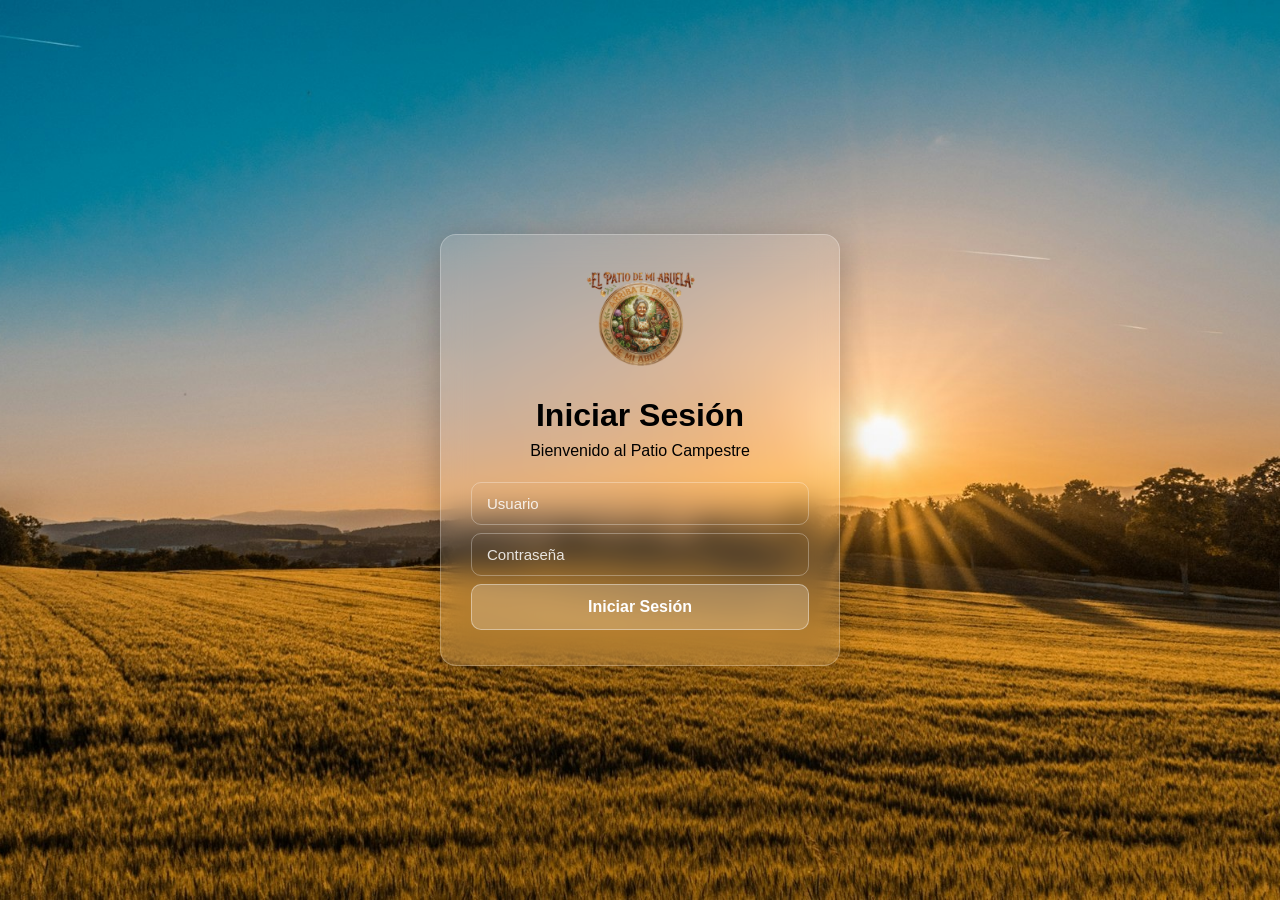
<file: index.html>
<!DOCTYPE html>
<html lang="es">
<head>
    <meta charset="UTF-8">
    <meta name="viewport" content="width=device-width, initial-scale=1.0">
    <meta http-equiv="refresh" content="0; url=pages/secure/index.html">
    <title>Patio Campestre</title>
    <script>
        window.location.href = "pages/secure/index.html";
    </script>
</head>
<body>
    <p>Cargando aplicación... Si no redirecciona automáticamente, <a href="pages/secure/index.html">haz clic aquí</a>.</p>
</body>
</html>
</file>
<file: shared/models/styles/login.css>
/* Estilos generales para toda la página */
html,
body {
    margin: 0;
    padding: 0;
    box-sizing: border-box;
}

*,
*::before,
*::after {

    box-sizing: inherit;

}

/*fin de los estilos generales para toda la página*/


/*fuente que usara el sistema segun el dispositivo que usen los usuarios*/
* {
    font-family: -apple-system, BlinkMacSystemFont, "Segoe UI", Roboto, Helvetica, Arial, sans-serif;
}

/*fin de la fuente que usara el sistema segun el dispositivo que usen los usuarios*/


/* Estilos para la página de login */
/*contene el fondo y la posición del formulario de login*/
.contenedor-login {
    min-height: 100vh;
    display: flex;
    justify-content: center;
    align-items: center;
    background-size: cover;
    background-position: center;
    background-repeat: no-repeat;
    background-image: url('../../../assets/images/fondo.jpg');
    /* Establece la imagen de fondo para la página de login */
}

/*fin del estilo del fondo*/

/* Estilos para el formulario de login */
.caja-formulario {
    background: rgba(255, 255, 255, 0.11);
    backdrop-filter: blur(14px);
    -webkit-backdrop-filter: blur(14px);
    border: 1px solid rgba(255, 255, 255, 0.25);
    border-radius: 16px;
    padding: 35px 30px;
    width: 90%;
    max-width: 400px;
    box-sizing: border-box;
    box-shadow: 0 8px 32px rgba(0, 0, 0, 0.25);
    display: flex;
    flex-direction: column;
    align-items: center;
    gap: 8px;
}

.titulo-login {
    margin-bottom: 0;

}

.subtitulo-login {
    margin-top: 0;
    margin-bottom: 14px
}

/*estilos para hacer legible el placholder de los campos de datos*/
.campo-usuario::placeholder,
.campo-password::placeholder {
    color: rgba(255, 255, 255, 0.85);
    font-weight: 500;
}

/*fin de los estilos para hacer legible el placholder de los campos de datos*/

/*estilos para la imagen del logo en el formulario de login*/
.logo-login {
    display: block;
    margin: 0 auto 2px auto;
    /* Centra la imagen  */
    max-width: 110px;
    width: 100%;
}

@keyframes rebote {

    0%,
    100% {
        transform: scale(1);
    }


    50% {
        transform: scale(1.09);
    }
}

/*efecto de rebote al hacer hover en la imagen del logo*/

.logo-login:hover {
    animation: rebote 0.4s ease;
    cursor: pointer;
}

/* Agrega la animación de rebote al hacer hover en la imagen del logo */
/*fin de los estilos para la imagen del logo en el formulario de login*/
/*fin del contendor del formulario de login*/



/*estilos para los campos de insersion de datos*/
.campo-usuario,
.campo-password {
    width: 100%;
    padding: 12px 15px;
    background: rgba(255, 255, 255, 0.0);
    border: 1px solid rgba(255, 255, 255, 0.3);
    border-radius: 10px;
    color: #fff;
    font-size: 15px;
    outline: none;
    /* Elimina el borde de enfoque predeterminado */
}



/*estilos para los campos de insersion de datos al hacer focus*/
.campo-usuario:focus,
.campo-password:focus {
    border-color: rgba(255, 255, 255, 0.6);

    background: rgba(255, 255, 255, 0.14);
}

/*fin de los estilos para los campos de insersion de datos al hacer focus*/

/*fin de los estilos para los campos de insersion de datos*/


/*estilos para el boton de iniciar sesion*/
.btn-entrar {
    width: 100%;
    padding: 13px;
    background: rgba(255, 255, 255, 0.2);
    border: 1px solid rgba(255, 255, 255, 0.4);
    border-radius: 10px;
    color: #fff;
    font-size: 16px;
    font-weight: 600;
    /* Cambia el peso de la fuente para hacerla más llamativa */
    cursor: pointer;
    transition: all 0.3s ease;
    /* Agrega una transición suave para el efecto hover */
}

.btn-entrar:hover {
    background: rgba(255, 255, 255, 0.35);
    /* Cambia el fondo al hacer hover */
    transform: translateY(-2px);
    /* Agrega un efecto de elevación al hacer hover */
}


/*estilos para el mensaje de error al iniciar sesion*/
.mensaje-error {
    display: none;
    /* Oculta el mensaje de error por defecto */
    text-align: center;
    font-size: 13px;
    margin-bottom: 14px;
    background: rgba(255, 80, 80, 0.12);
    /* Fondo rojo claro para el mensaje de error */
    border: 1px solid rgba(255, 100, 100, 0.25);
    border-radius: 8px;
    padding: 9px 12px;
    color: #ffeaea;
    /* Color del texto para el mensaje de error */
}

/*fin de los estilos para el mensaje de error al iniciar sesion*/

/*metodos responsive para el formulario de login*/
/*ajustes para pantallas pequeñas*/
@media (max-width: 480px) {
    .caja-formulario {
        padding: 24px 18px;
        width: 94%;
        max-width: 360px;
    }

    .logo-login {
        max-width: 85px;
        margin-bottom: 4px;
    }

    .titulo-login {
        font-size: 22px;
        margin-bottom: 4px;
    }

    .subtitulo-login {
        font-size: 14px;
        margin-bottom: 12px;
    }

    .campo-usuario,
    .campo-password,
    .btn-entrar {
        padding: 11px 14px;
        font-size: 14px;
    }
}

/*fin de los ajustes para pantallas pequeñas*/

/*tablets*/
@media (min-width: 768px) and (max-width: 1024px) {
    .caja-formulario {
        max-width: 380;
        padding: 32px 28px;
    }

    .logo-login {
        max-width: 95px;
    }
}

/*fin de los ajustes para tablets*/

/*escritorios*/
@media (min-width: 1025px) {
    .caja-formulario {
        max-width: 420;
    }
}

/*fin de los ajustes para escritorios*/
</file>
<file: shared/models/styles/menu.css>
/* =========================================
   BASE
   ========================================= */
* {
    font-family: -apple-system, BlinkMacSystemFont, "Segoe UI", Roboto, Helvetica, Arial, sans-serif;
    box-sizing: border-box;
    /* ← CRÍTICO: que padding no rompa tamaños */
}

body {
    margin: 0;
    padding: 0;
    background: url('../../../assets/images/fondo.jpg') center/cover no-repeat;
    height: 100dvh;
    display: flex;
    width: 100%;
    overflow: hidden;
    /* ← evita scroll en el body */
}

/* =========================================
   PANEL LATERAL
   ========================================= */
.panel-navegacion {
    width: 80px;
    min-width: 80px;
    /* ← no se encoge */
    z-index: 100;
    background: rgba(20, 20, 20, 0.25);
    backdrop-filter: blur(16px);
    -webkit-backdrop-filter: blur(16px);
    border-right: 1px solid rgba(255, 255, 255, 0.12);
    display: flex;
    flex-direction: column;
    justify-content: space-between;
    padding-top: 16px;
    padding-bottom: 16px;
    height: 100%;
}

.lista-iconos {
    display: flex;
    flex-direction: column;
    align-items: center;
    gap: 24px;
    width: 100%;
}

.icono-nav {
    text-decoration: none;
    color: #fff;
    display: flex;
    flex-direction: column;
    align-items: center;
    gap: 6px;
    padding: 10px 0;
    border-radius: 12px;
    transition: background 0.2s ease;
    cursor: pointer;
    width: 100%;
}

.logo-panel {
    display: block;
    max-width: 62px;
    width: 100%;
    margin: 0 auto 30px auto;
}

.img-icono {
    width: 28px;
    height: 28px;
    object-fit: contain;
}

.texto-icono {
    font-size: 11px;
    color: rgba(255, 255, 255, 0.85);
    text-align: center;
    margin: 0;
}

.icono-nav:hover {
    background: rgba(255, 255, 255, 0.12);
    animation: rebote-icono 0.35s ease;
}

.logo-panel:hover {
    animation: rebote-icono 0.4s ease;
    cursor: pointer;
}

@keyframes rebote-icono {

    0%,
    100% {
        transform: scale(1);
    }

    50% {
        transform: scale(1.06);
    }
}

/* =========================================
   ÁREA PRINCIPAL
   ========================================= */
.area-principal {
    flex: 1;
    /* ocupa todo el ancho restante */
    min-width: 0;
    /* ← evita desbordamiento flex */
    height: 100dvh;
    /* ← altura completa */
    display: flex;
    flex-direction: column;
    padding: 20px;
    overflow: hidden;
    /* ← el scroll lo maneja cada módulo interno */
}

/* =========================================
   CABECERA
   ========================================= */
.cabecera-menu {
    display: flex;
    justify-content: space-between;
    align-items: center;
    background: rgba(20, 20, 20, 0.30);
    backdrop-filter: blur(12px);
    -webkit-backdrop-filter: blur(12px);
    border-bottom: 1px solid rgba(255, 255, 255, 0.15);
    padding: 16px 24px;
    border-radius: 12px;
    margin-bottom: 20px;
    flex-shrink: 0;
}

.titulo-restaurante {
    color: #fff;
    font-size: 22px;
    font-weight: 600;
    margin: 0;
}

.buscador-header {
    display: flex;
    gap: 8px;
    align-items: center;
}

.campo-buscador {
    background: rgba(0, 0, 0, 0.25);
    border: 1px solid rgba(255, 255, 255, 0.2);
    border-radius: 50px;
    padding: 8px 18px;
    color: #fff;
    font-size: 13px;
    outline: none;
    width: 220px;
    transition: border-color 0.2s;
}

.campo-buscador::placeholder {
    color: rgba(255, 255, 255, 0.5);
}

.campo-buscador:focus {
    border-color: #ff9b6b;
}

.select-buscador {
    background: rgba(0, 0, 0, 0.25);
    border: 1px solid rgba(255, 255, 255, 0.2);
    border-radius: 50px;
    padding: 8px 14px;
    color: #fff;
    font-size: 13px;
    outline: none;
    cursor: pointer;
}

.select-buscador option {
    background: #222;
    color: #fff;
}

/* =========================================
   LAYOUT MENU  (el contenedor que faltaba anclar)
   ========================================= */
.layout-menu {
    display: flex;
    flex-direction: column;
    gap: 16px;
    flex: 1;
    /* ← ocupa TODO el alto restante tras la cabecera */
    min-height: 0;
    /* ← CRÍTICO para que flex + overflow funcionen */
    overflow: hidden;
}

/* =========================================
   MÓDULO CATEGORÍAS
   ========================================= */
.contenedor-categorias {
    background: rgba(0, 0, 0, 0.25);
    backdrop-filter: blur(15px);
    -webkit-backdrop-filter: blur(15px);
    border: 1px solid rgba(255, 255, 255, 0.1);
    border-radius: 16px;
    padding: 15px;
    flex-shrink: 0;
}

.titulo-seccion {
    color: #fff;
    margin: 0 0 10px 0;
}

.lista-categorias {
    display: flex;
    gap: 12px;
    overflow-x: auto;
    padding-bottom: 5px;
    scrollbar-width: none;
}

.lista-categorias::-webkit-scrollbar {
    display: none;
}

/* =========================================
   FILA PRINCIPAL  (productos + orden)
   ========================================= */
.fila-principal {
    display: flex;
    gap: 16px;
    flex: 1;
    /* ← ocupa el resto del alto */
    min-height: 0;
    /* ← CRÍTICO */
    overflow: hidden;
}

/* =========================================
   MÓDULO PRODUCTOS
   ========================================= */
.contenedor-productos {
    flex: 1.5;
    min-width: 0;
    background: rgba(0, 0, 0, 0.25);
    backdrop-filter: blur(15px);
    -webkit-backdrop-filter: blur(15px);
    border: 1px solid rgba(255, 255, 255, 0.1);
    border-radius: 16px;
    padding: 15px;
    display: flex;
    flex-direction: column;
    overflow: hidden;
}

.grid-productos {
    display: grid;
    grid-template-columns: repeat(auto-fill, minmax(120px, 1fr));
    gap: 12px;
    flex: 1;
    /* ← ocupa el espacio sobrante del contenedor */
    min-height: 0;
    /* ← permite scroll interno */
    overflow-y: auto;
    padding: 5px;
    margin-top: 10px;
    scrollbar-width: thin;
    scrollbar-color: rgba(255, 255, 255, 0.2) transparent;
}

/* =========================================
   MÓDULO ORDEN
   ========================================= */
.contenedor-orden {
    flex: 1;
    min-width: 220px;
    background: rgba(0, 0, 0, 0.25);
    backdrop-filter: blur(15px);
    -webkit-backdrop-filter: blur(15px);
    border: 1px solid rgba(255, 255, 255, 0.1);
    border-radius: 16px;
    padding: 15px;
    display: flex;
    flex-direction: column;
    overflow: hidden;
}

.selector-mesa-container {
    display: flex;
    align-items: center;
    gap: 10px;
    margin-bottom: 15px;
    background: rgba(0, 0, 0, 0.2);
    padding: 8px 12px;
    border-radius: 8px;
    flex-shrink: 0;
}

.selector-mesa-container label {
    color: white;
    font-size: 12px;
    font-weight: bold;
}

.select-mesa {
    background: transparent;
    border: none;
    color: #fff;
    font-size: 14px;
    font-weight: bold;
    outline: none;
    cursor: pointer;
    width: 100%;
}

.select-mesa option {
    background: #222;
    color: #fff;
}

.lista-items-orden {
    flex: 1;
    /* ← ocupa el espacio sobrante */
    min-height: 0;
    /* ← permite scroll interno */
    overflow-y: auto;
    margin-bottom: 15px;
    border-top: 1px solid rgba(255, 255, 255, 0.1);
    border-bottom: 1px solid rgba(255, 255, 255, 0.1);
    padding: 10px 0;
    color: #fff;
}

.btn-generar-orden {
    width: 100%;
    padding: 14px;
    background: linear-gradient(135deg, #ff7e5f, #feb47b);
    border: none;
    color: white;
    font-weight: bold;
    border-radius: 12px;
    cursor: pointer;
    font-size: 15px;
    box-shadow: 0 4px 15px rgba(255, 100, 50, 0.3);
    transition: transform 0.2s;
    flex-shrink: 0;
    /* ← siempre visible, no se encoge */
}

.btn-generar-orden:hover {
    transform: scale(1.02);
}

/* =========================================
   CHIPS Y CARDS
   ========================================= */
.btn-categoria,
.chip-categoria {
    background: rgba(255, 255, 255, 0.12);
    border: 1px solid rgba(255, 255, 255, 0.05);
    border-radius: 50px;
    padding: 10px 24px;
    color: #fff;
    font-size: 14px;
    font-weight: 500;
    white-space: nowrap;
    cursor: pointer;
    transition: all 0.3s ease;
}

.btn-categoria:hover,
.chip-categoria:hover {
    background: rgba(255, 100, 50, 0.6);
    transform: translateY(-2px);
}

.btn-categoria.activa,
.chip-categoria.activo {
    background: rgba(255, 100, 50, 0.9);
    box-shadow: 0 4px 12px rgba(255, 100, 50, 0.3);
    font-weight: bold;
}

.card-producto,
.tarjeta-producto {
    background: rgba(255, 255, 255, 0.08);
    border: 1px solid rgba(255, 255, 255, 0.1);
    border-radius: 12px;
    padding: 12px 10px;
    display: flex;
    flex-direction: column;
    justify-content: center;
    align-items: center;
    text-align: center;
    cursor: pointer;
    transition: all 0.3s ease;
    min-height: 80px;
    /* antes probablemente mayor */
    max-height: 100px;
    /* ← esto es lo que lo controla */
    color: #fff;
}

.card-producto:hover,
.tarjeta-producto:hover {
    background: rgba(255, 255, 255, 0.15);
    transform: translateY(-3px);
    box-shadow: 0 6px 15px rgba(0, 0, 0, 0.2);
    border-color: rgba(255, 100, 50, 0.5);
}

.card-nombre,
.nombre-producto {
    font-size: 13px;
    font-weight: 600;
    margin-bottom: 8px;
}

.card-precio,
.precio-producto {
    font-size: 15px;
    color: #ff9b6b;
    font-weight: bold;
    background: rgba(255, 155, 107, 0.15);
    padding: 4px 10px;
    border-radius: 15px;
}

/* =========================================
   ITEMS DE ORDEN
   ========================================= */
.item-orden {
    display: flex;
    align-items: center;
    justify-content: space-between;
    gap: 8px;
    padding: 8px 4px;
    border-bottom: 1px solid rgba(255, 255, 255, 0.07);
    font-size: 13px;
    color: #fff;
}

.nombre-item-orden {
    flex: 1;
    font-weight: 500;
}

.controles-cantidad {
    display: flex;
    align-items: center;
    gap: 6px;
}

.btn-cantidad {
    background: rgba(255, 255, 255, 0.15);
    border: none;
    color: #fff;
    width: 24px;
    height: 24px;
    border-radius: 6px;
    cursor: pointer;
    font-size: 14px;
    font-weight: bold;
    transition: background 0.2s;
}

.btn-cantidad:hover {
    background: rgba(255, 100, 50, 0.5);
}

.precio-item-orden {
    color: #ff9b6b;
    font-weight: bold;
    min-width: 55px;
    text-align: right;
}

.btn-quitar {
    background: none;
    border: none;
    cursor: pointer;
    font-size: 14px;
    opacity: 0.6;
    transition: opacity 0.2s;
}

.btn-quitar:hover {
    opacity: 1;
}

.total-orden {
    margin-top: 10px;
    padding-top: 10px;
    border-top: 1px solid rgba(255, 255, 255, 0.15);
    text-align: right;
    color: #ff9b6b;
    font-size: 15px;
    flex-shrink: 0;
}

.mensaje-vacio {
    display: flex;
    flex-direction: column;
    align-items: center;
    justify-content: center;
    gap: 10px;
    margin-top: 40px;
    color: rgba(255, 255, 255, 0.5);
    text-align: center;
    font-size: 13px;
}

.mensaje-vacio::before {
    content: "🍽️";
    font-size: 36px;
    opacity: 0.6;
    display: block;
}

.mensaje-vacio::after {
    content: "Selecciona una categoría para ver los productos";
    font-size: 11px;
    color: rgba(255, 255, 255, 0.35);
    display: block;
}


/* =========================================
   RESPONSIVE
   ========================================= */
@media (max-width: 1000px) {

    /* Ventana pequeña o tablet: apila productos y orden */
    .fila-principal {
        flex-direction: column;
        overflow-y: auto;
        /* scroll en toda la fila */
        overflow-x: hidden;
    }

    .contenedor-productos,
    .contenedor-orden {
        flex: none;
        min-height: 320px;
        width: 100%;
    }

    .layout-menu {
        overflow-y: auto;
    }
}

@media (max-width: 600px) {
    .cabecera-menu {
        flex-direction: column;
        gap: 10px;
        align-items: flex-start;
    }

    .campo-buscador {
        width: 100%;
    }

    .grid-productos {
        grid-template-columns: repeat(auto-fill, minmax(100px, 1fr));
    }

    .panel-navegacion {
        width: 64px;
        min-width: 64px;
    }
}











.lista-items-orden::-webkit-scrollbar {
    width: 6px;
}

.lista-items-orden::-webkit-scrollbar-thumb {
    background: rgba(255, 255, 255, 0.25);
    border-radius: 10px;
}

.lista-items-orden::-webkit-scrollbar-track {
    background: rgba(0, 0, 0, 0.15);
    border-radius: 10px;
}





/* =========================================
   CAMPANITA DE NOTIFICACIONES
   ========================================= */
.titulo-con-campana {
    display: flex;
    align-items: center;
    justify-content: space-between;
    margin-bottom: 10px;
}

.campana-contenedor {
    position: relative;
    cursor: pointer;
    display: flex;
    align-items: center;
    justify-content: center;
    width: 36px;
    height: 36px;
    background: rgba(255, 255, 255, 0.1);
    border: 1px solid rgba(255, 255, 255, 0.2);
    border-radius: 50%;
    transition: background 0.2s;
}

.campana-contenedor:hover {
    background: rgba(255, 155, 107, 0.3);
}

.campana-icono {
    width: 18px;
    height: 18px;
    object-fit: contain;
    filter: brightness(0) invert(1);
}

.campana-badge {
    position: absolute;
    top: -5px;
    right: -5px;
    background: #e74c3c;
    color: #fff;
    font-size: 11px;
    font-weight: 700;
    width: 18px;
    height: 18px;
    border-radius: 50%;
    display: flex;
    align-items: center;
    justify-content: center;
    animation: pulso 1s infinite;
}

@keyframes pulso {
    0%, 100% { transform: scale(1); }
    50%       { transform: scale(1.2); }
}







/* Panel desplegable notificaciones */
.panel-notificaciones {
    position: absolute;
    top: 45px;
    right: 0;
    width: 240px;
    background: rgba(20, 20, 20, 0.454);  /* ← menos opaco */
    backdrop-filter: blur(20px);
    -webkit-backdrop-filter: blur(20px);
    border: 1px solid rgba(255, 255, 255, 0.12);
    border-radius: 16px;
    box-shadow: 0 8px 24px rgba(0, 0, 0, 0.2);
    z-index: 999;
    overflow: hidden;
}

.panel-noti-header {
    padding: 10px 14px;
    font-size: 12px;
    font-weight: 700;
    color: #ff9b6b;
    border-bottom: 1px solid rgba(255, 255, 255, 0.08);
    background: rgba(255, 255, 255, 0.05);
}

.panel-noti-lista {
    max-height: 200px;
    overflow-y: auto;
}

.noti-item {
    padding: 10px 14px;
    font-size: 12px;
    color: #fff;
    border-bottom: 1px solid rgba(255, 255, 255, 0.05);
    cursor: pointer;
    transition: background 0.2s;
    display: flex;
    flex-direction: column;
    gap: 3px;
}

.noti-item:hover {
    background: rgba(255, 100, 50, 0.25);
}

.noti-item:last-child {
    border-bottom: none;
}

.noti-item-titulo {
    font-weight: 600;
    color: #ff9b6b;
}

.noti-item-detalle {
    color: rgba(255, 255, 255, 0.6);
    font-size: 11px;
}

.noti-vacio {
    padding: 14px;
    text-align: center;
    color: rgba(255, 255, 255, 0.4);
    font-size: 12px;
}






.card-agotado {
    opacity: 0.5;
    cursor: not-allowed;
    border-color: rgba(231, 76, 60, 0.4);
}

.card-stock-badge {
    font-size: 10px;
    font-weight: 700;
    padding: 2px 8px;
    border-radius: 10px;
    margin-top: 4px;
    text-align: center;
}

.agotado {
    background: rgba(231, 76, 60, 0.2);
    color: #e74c3c;
}

.stock-bajo {
    background: rgba(243, 156, 18, 0.2);
    color: #f39c12;
}
</file>
<file: shared/models/styles/ordenes.css>
/* =========================================
   1. ESTILOS GLOBALES Y RESET
   ========================================= */
* {
    margin: 0;
    padding: 0;
    box-sizing: border-box;
    font-family: -apple-system, BlinkMacSystemFont, "Segoe UI", Roboto, Helvetica, Arial, sans-serif;
}

html,
body {
    height: 100%;
    background: url('../../../assets/images/fondo.jpg') center/cover no-repeat fixed;
    overflow: hidden;
    color: #fff;
}

/* =========================================
   2. LAYOUT PRINCIPAL (TABLERO KANBAN)
   ========================================= */
.tablero-ordenes {
    display: flex;
    gap: 20px;
    margin-left: 80px;
    /* Espacio para el panel lateral */
    width: calc(100% - 80px);
    height: 100vh;
    padding: 20px;
    overflow-x: auto;
    transition: margin-left 0.3s ease, width 0.3s ease;
}

/* =========================================
   3. COLUMNAS DEL TABLERO
   ========================================= */
.columna {
    flex: 1;
    min-width: 300px;
    background: rgba(255, 255, 255, 0.05);
    backdrop-filter: blur(15px);
    -webkit-backdrop-filter: blur(15px);
    border: 1px solid rgba(255, 255, 255, 0.1);
    border-radius: 16px;
    display: flex;
    flex-direction: column;
    overflow: hidden;
}

.encabezado-columna {
    padding: 15px 20px;
    border-bottom: 1px solid rgba(255, 255, 255, 0.1);
    display: flex;
    justify-content: space-between;
    align-items: center;
    background: rgba(0, 0, 0, 0.1);
}

.titulo-columna {
    color: #fff;
    font-size: 16px;
    font-weight: 700;
    text-transform: uppercase;
    letter-spacing: 0.5px;
    margin: 0;
}

.circulo-indicador {
    width: 10px;
    height: 10px;
    border-radius: 50%;
    box-shadow: 0 0 8px currentColor;
}

/* Colores por estado */
.columna-recibida .circulo-indicador {
    background-color: #ff4d4d;
    color: #ff4d4d;
}

.columna-preparacion .circulo-indicador {
    background-color: #ff9f43;
    color: #ff9f43;
}

.columna-entregada .circulo-indicador {
    background-color: #2ecc71;
    color: #2ecc71;
}

.contenido-columna {
    flex: 1;
    padding: 15px;
    overflow-y: auto;
    display: flex;
    flex-direction: column;
    gap: 12px;
}

.mensaje-vacio {
    text-align: center;
    color: rgba(255, 255, 255, 0.4);
    margin-top: 40px;
    font-size: 13px;
    font-style: italic;
}

/* =========================================
   4. TARJETAS DE ORDEN (CARDS)
   ========================================= */
.tarjeta-orden {
    background: rgba(20, 20, 20, 0.45);
    backdrop-filter: blur(12px);
    -webkit-backdrop-filter: blur(12px);
    border: 1px solid rgba(255, 255, 255, 0.12);
    border-radius: 12px;
    padding: 14px;
    box-shadow: 0 4px 12px rgba(0, 0, 0, 0.25);
    transition: transform 0.2s ease, border-color 0.2s ease;
}

.tarjeta-orden:hover {
    transform: translateY(-3px);
    border-color: rgba(255, 255, 255, 0.25);
}

.tarjeta-header {
    display: flex;
    justify-content: space-between;
    align-items: center;
    margin-bottom: 10px;
    padding-bottom: 8px;
    border-bottom: 1px solid rgba(255, 255, 255, 0.08);
}

.num-orden {
    color: #fff;
    font-weight: 700;
    font-size: 15px;
}

.mesa-orden {
    background: rgba(255, 100, 50, 0.2);
    color: #ffb088;
    padding: 3px 8px;
    border-radius: 6px;
    font-size: 11px;
    font-weight: 600;
    text-transform: uppercase;
}

.hora-orden {
    color: rgba(255, 255, 255, 0.5);
    font-size: 11px;
}

.lista-items-orden {
    list-style: none;
    padding: 0;
    margin: 0;
    max-height: 80px;
    overflow-y: auto;
}

.lista-items-orden li {
    color: rgba(255, 255, 255, 0.9);
    font-size: 12px;
    padding: 4px 0;
    border-bottom: 1px dashed rgba(255, 255, 255, 0.05);
    display: flex;
    justify-content: space-between;
    line-height: 1.4;
}

.lista-items-orden li:last-child {
    border-bottom: none;
}

/* =========================================
   5. BOTONES Y ESTADOS (LISTO PARA JS/ROLES)
   ========================================= */
.tarjeta-footer {
    margin-top: 12px;
    display: flex;
    gap: 8px;
}

.btn-accion {
    flex: 1;
    padding: 9px 6px;
    border: 1px solid rgba(255, 255, 255, 0.15);
    border-radius: 8px;
    font-size: 11px;
    font-weight: 600;
    cursor: pointer;
    color: #fff;
    background: rgba(255, 255, 255, 0.08);
    transition: all 0.2s ease;
    text-align: center;
}

.btn-accion:hover:not(.desactivado) {
    background: rgba(255, 255, 255, 0.2);
    border-color: rgba(255, 255, 255, 0.3);
}

/* Clase que JS añadirá para bloquear botones según el rol */
.btn-accion.desactivado {
    opacity: 0.3;
    pointer-events: none;
    cursor: not-allowed;
    background: rgba(255, 255, 255, 0.02);
    border-color: rgba(255, 255, 255, 0.05);
    transform: none !important;
    box-shadow: none !important;
}

/* =========================================
   6. PANEL LATERAL DE NAVEGACIÓN
   ========================================= */
.panel-navegacion {
    width: 80px;
    height: 100dvh;
    position: fixed;
    left: 0;
    top: 0;
    z-index: 100;
    background: rgba(20, 20, 20, 0.25);
    backdrop-filter: blur(16px);
    -webkit-backdrop-filter: blur(16px);
    border-right: 1px solid rgba(255, 255, 255, 0.12);
    display: flex;
    flex-direction: column;
    justify-content: space-between;
    /*
    align-items: center;
    */
    padding-top: 16px;
    padding-bottom: 16px;
}

.lista-iconos {
    display: flex;
    flex-direction: column;
    align-items: center;
    gap: 24px;
    width: 100%;
}

.icono-nav {
    text-decoration: none;
    color: #fff;
    display: flex;
    flex-direction: column;
    align-items: center;
    gap: 6px;
    padding: 10px 0;
    border-radius: 12px;
    transition: background 0.2s ease;
    cursor: pointer;
    width: 100%;
}

.icono-nav.activo {
    background: rgba(255, 255, 255, 0.15);
}

.icono-nav:hover {
    background: rgba(255, 255, 255, 0.1);
    animation: rebote-icono 0.35s ease;
}

.img-icono {
    width: 28px;
    height: 28px;
    object-fit: contain;
}

.texto-icono {
    font-size: 10px;
    color: rgba(255, 255, 255, 0.8);
    text-align: center;
    margin: 0;
    line-height: 1.2;
}

.logo-panel {
    display: block;
    max-width: 62px;
    width: 100%;
    margin: 0 auto 22px auto;
}

@keyframes rebote-icono {

    0%,
    100% {
        transform: scale(1);
    }

    50% {
        transform: scale(1.06);
    }
}

/* =========================================
   7. SCROLLBARS PERSONALIZADOS
   ========================================= */
::-webkit-scrollbar {
    width: 6px;
    height: 6px;
}

::-webkit-scrollbar-track {
    background: transparent;
}

::-webkit-scrollbar-thumb {
    background: rgba(255, 255, 255, 0.15);
    border-radius: 10px;
}

::-webkit-scrollbar-thumb:hover {
    background: rgba(255, 255, 255, 0.25);
}

/* =========================================
   8. RESPONSIVE (Tablets/Móviles)
   ========================================= */
@media (max-width: 900px) {
    .panel-navegacion {
        width: 60px;
    }

    .tablero-ordenes {
        margin-left: 60px;
        width: calc(100% - 60px);
    }

    .columna {
        min-width: 260px;
    }

    .texto-icono {
        font-size: 9px;
    }
}















/* =========================================
   9. MODAL DE FACTURACIÓN
   ========================================= */
.modal-oculto {
    display: none;
    position: fixed;
    top: 0;
    left: 0;
    width: 100%;
    height: 100%;
    background: rgba(0, 0, 0, 0.6);
    backdrop-filter: blur(5px);
    z-index: 1000;
}

/* 1. modal */
.modal-contenido {
    background: rgba(30, 30, 30, 0.9);
    backdrop-filter: blur(20px);
    border: 1px solid rgba(255, 255, 255, 0.2);
    border-radius: 16px;
    width: 90%;
    max-width: 400px;
    position: absolute;
    top: 50%;
    left: 50%;
    transform: translate(-50%, -50%);
    padding: 24px;
    box-shadow: 0 10px 30px rgba(0, 0, 0, 0.5);
    color: #fff;
    max-height: 90vh;
    display: flex;
    flex-direction: column;
}
.modal-contenido h3 {
    margin-bottom: 15px;
    font-size: 18px;
    border-bottom: 1px solid rgba(255, 255, 255, 0.1);
    padding-bottom: 10px;
}
#lista-detalle-modal {
    list-style: none;
    margin: 15px 0;
    overflow-y: auto; 
    flex-grow: 1;     
    min-height: 50px; 
}

#lista-detalle-modal li {
    padding: 8px 0;
    border-bottom: 1px solid rgba(255, 255, 255, 0.05);
    font-size: 14px;
}

.input-grupo {
    margin: 20px 0;
}

.input-grupo label {
    display: block;
    font-size: 12px;
    margin-bottom: 5px;
    color: rgba(255, 255, 255, 0.7);
}

.input-grupo input {
    width: 100%;
    padding: 10px;
    border-radius: 8px;
    border: 1px solid rgba(255, 255, 255, 0.2);
    background: rgba(255, 255, 255, 0.05);
    color: #fff;
    font-size: 16px;
}

.botones-modal {
    display: flex;
    gap: 10px;
    margin-top: 10px;
    flex-shrink: 0; 
}

.botones-modal button {
    flex: 1;
    padding: 12px;
    border-radius: 8px;
    border: none;
    font-weight: 600;
    cursor: pointer;
    transition: background 0.2s;
}

#btn-cancelar-factura {
    background: rgba(255, 255, 255, 0.1);
    color: #fff;
}

#btn-confirmar-factura {
    background: #2ecc71;
    color: #fff;
}

#btn-confirmar-factura:hover {
    background: #27ae60;
}



/* =========================================
   SELECT MÉTODO DE PAGO EN MODAL
   ========================================= */
.input-grupo select {
    width: 100%;
    padding: 10px;
    border-radius: 8px;
    border: 1px solid rgba(255, 255, 255, 0.2);
    background: rgba(255, 255, 255, 0.05);
    color: #fff;
    font-size: 14px;
    outline: none;
    cursor: pointer;
    transition: border-color 0.2s;
}

.input-grupo select:focus {
    border-color: #ff9b6b;
}

.input-grupo select option {
    background: #222;
    color: #fff;
}






















#btn-pre-factura {
    background: rgba(255, 255, 255, 0.15);
    border: 1px solid rgba(255, 255, 255, 0.3);
    color: #fff;
    padding: 12px 20px;
    border-radius: 10px;
    cursor: pointer;
    font-size: 14px;
    font-weight: 600;
    transition: background 0.2s;
}

#btn-pre-factura:hover {
    background: rgba(255, 255, 255, 0.25);
}






/* =============================================
   INDICADOR DISCRETO (Solo marca lateral)
   ============================================= */
.indicador-mesero {
    position: relative;
    border-left: 4px solid #f2aa0ebb !important; /* Solo marca azul lateral */
}

/* Punto indicador a la par */
.indicador-mesero::before {
    content: "";
    position: absolute;
    left: -12px;
    top: 50%;
    transform: translateY(-50%);
    width: 8px;
    height: 8px;
    border-radius: 50%; 
}
</file>
